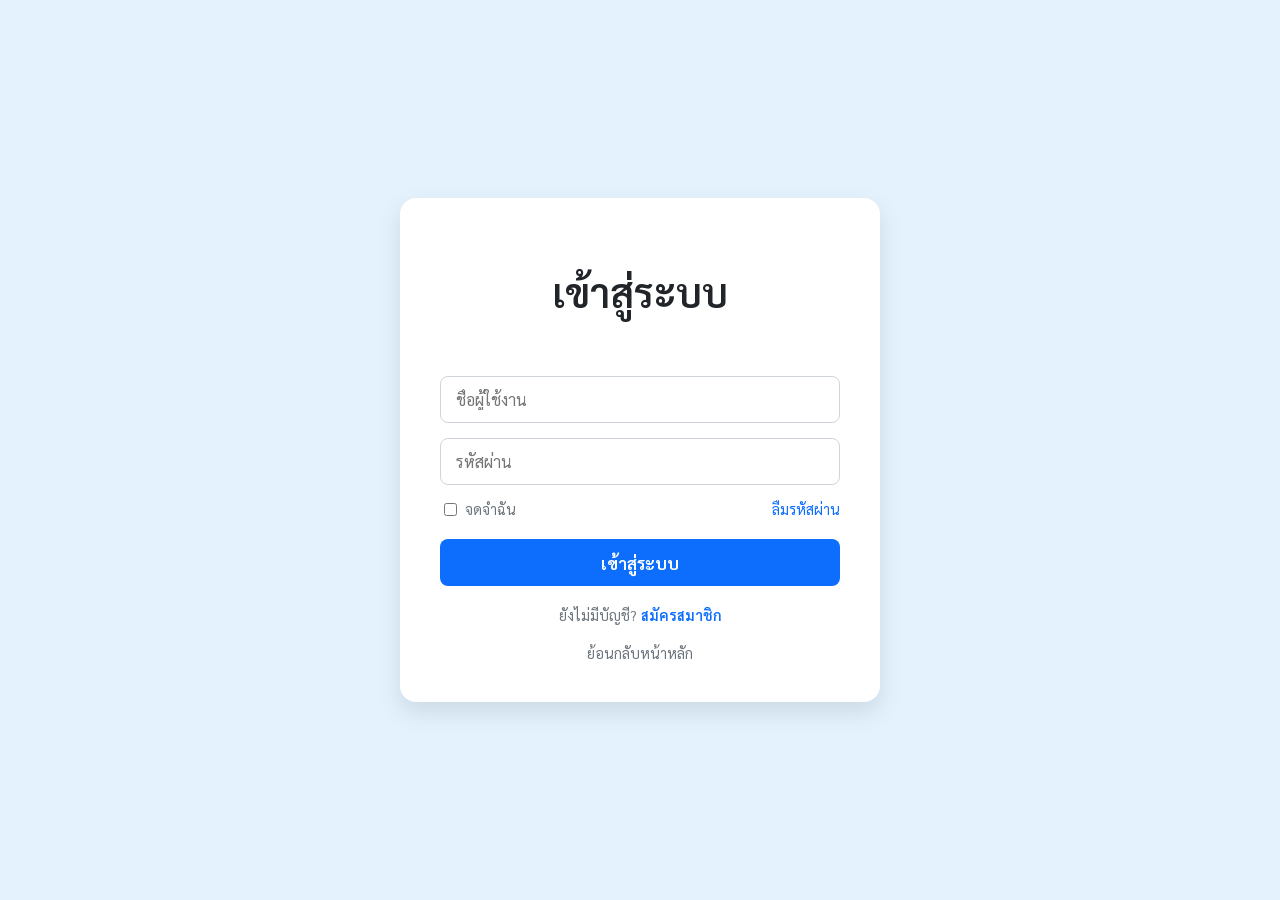
<file: admin_kpi.html>
<!DOCTYPE html>
<html lang="th">
<head>
<meta charset="UTF-8">
<meta name="viewport" content="width=device-width,initial-scale=1">
<title>จัดการตัวชี้วัด KPI - Admin</title>
<link href="https://fonts.googleapis.com/css2?family=Sarabun:wght@300;400;500;600;700&display=swap" rel="stylesheet">
<link rel="stylesheet" href="https://cdnjs.cloudflare.com/ajax/libs/font-awesome/6.1.1/css/all.min.css">
<script src="javascripts/config.js"></script>
<style>
*,*::before,*::after{box-sizing:border-box;margin:0;padding:0}
:root{
  --bg:#f0f4ff;--surface:#fff;--surface2:#f7f9ff;--border:#dde3f5;
  --primary:#3b5bdb;--primary-light:#e8edff;--primary-dark:#2f4ac7;
  --success:#087f5b;--success-bg:#e6fcf5;--danger:#c92a2a;--danger-bg:#fff5f5;
  --warning:#e67700;--warning-bg:#fff9db;
  --text:#1a1d2e;--text2:#5c6185;--text3:#9ba3c0;
  --radius:10px;--radius-lg:16px;
  --shadow:0 1px 3px rgba(59,91,219,.08),0 4px 12px rgba(59,91,219,.06);
}
body{font-family:'Sarabun',sans-serif;background:var(--bg);color:var(--text);min-height:100vh;font-size:15px}

.header{background:var(--primary);padding:1rem 2rem;display:flex;align-items:center;gap:1rem;box-shadow:0 2px 12px rgba(59,91,219,.3);position:sticky;top:0;z-index:100}
.header h1{font-size:1.15rem;font-weight:700;color:#fff}
.header a{margin-left:auto;color:rgba(255,255,255,.8);font-size:13px;text-decoration:none}
.header a:hover{color:#fff}

.container{max-width:1150px;margin:0 auto;padding:2rem 1.5rem}

/* Alert */
.alert{padding:.85rem 1.2rem;border-radius:var(--radius);margin-bottom:1.5rem;font-weight:500;font-size:14px;display:flex;align-items:center;gap:10px;border:1px solid;display:none}
.alert.show{display:flex}
.alert-success{background:var(--success-bg);border-color:#8ce99a;color:var(--success)}
.alert-error{background:var(--danger-bg);border-color:#ffa8a8;color:var(--danger)}

/* Stats */
.stats{display:grid;grid-template-columns:repeat(4,1fr);gap:1rem;margin-bottom:1.5rem}
.stat{background:var(--surface);border:1px solid var(--border);border-radius:var(--radius-lg);padding:1rem 1.2rem;box-shadow:var(--shadow)}
.stat-num{font-size:1.8rem;font-weight:700;color:var(--primary);line-height:1}
.stat-label{font-size:12px;color:var(--text2);margin-top:4px}

/* Layout */
.layout{display:grid;grid-template-columns:400px 1fr;gap:1.5rem;align-items:start}
@media(max-width:900px){.layout{grid-template-columns:1fr}}

/* Card */
.card{background:var(--surface);border:1px solid var(--border);border-radius:var(--radius-lg);box-shadow:var(--shadow);overflow:hidden}
.card-header{padding:1.1rem 1.5rem;border-bottom:1px solid var(--border);background:var(--surface2);display:flex;align-items:center;justify-content:space-between}
.card-title{font-size:.95rem;font-weight:700;color:var(--text)}
.card-body{padding:1.5rem}

/* Form */
.form-group{margin-bottom:1rem}
label{display:block;font-size:13px;font-weight:600;color:var(--text2);margin-bottom:5px}
label span{color:#c92a2a}
input[type=text],input[type=number],select{
  width:100%;background:var(--surface);border:1.5px solid var(--border);border-radius:var(--radius);
  padding:.6rem .9rem;color:var(--text);font-family:'Sarabun',sans-serif;font-size:14px;
  transition:border-color .2s,box-shadow .2s
}
input:focus,select:focus{outline:none;border-color:var(--primary);box-shadow:0 0 0 3px rgba(59,91,219,.1)}
.form-row{display:grid;grid-template-columns:1fr 1fr;gap:1rem}
.hint{font-size:12px;color:var(--text3);margin-top:4px}
.divider{border:none;border-top:1px solid var(--border);margin:1rem 0}
.section-label{font-size:13px;color:var(--text2);font-weight:600;margin-bottom:.75rem}

/* Freq buttons */
.freq-options{display:grid;grid-template-columns:repeat(3,1fr);gap:8px}
.freq-btn{padding:.5rem;border:1.5px solid var(--border);border-radius:8px;background:var(--surface);color:var(--text2);font-family:'Sarabun',sans-serif;font-size:13px;font-weight:500;cursor:pointer;transition:all .2s;text-align:center}
.freq-btn.active{border-color:var(--primary);background:var(--primary-light);color:var(--primary)}
.freq-btn:hover:not(.active){border-color:var(--primary)}

/* Buttons */
.btn{display:inline-flex;align-items:center;gap:6px;padding:.6rem 1.2rem;border:none;border-radius:var(--radius);font-family:'Sarabun',sans-serif;font-size:14px;font-weight:600;cursor:pointer;transition:all .2s;white-space:nowrap}
.btn-primary{background:var(--primary);color:#fff}.btn-primary:hover{background:var(--primary-dark)}
.btn-outline{background:transparent;color:var(--text2);border:1.5px solid var(--border)}.btn-outline:hover{border-color:var(--primary);color:var(--primary)}
.btn-danger{background:var(--danger);color:#fff;padding:.4rem .8rem;font-size:12px}.btn-danger:hover{filter:brightness(1.1)}
.btn-edit{background:var(--warning-bg);color:var(--warning);border:1px solid #ffe066;padding:.4rem .8rem;font-size:12px}.btn-edit:hover{background:#ffe066}
.btn-full{width:100%;justify-content:center}

/* Edit banner */
.edit-banner{background:var(--warning-bg);border:1.5px solid #ffe066;border-radius:var(--radius);padding:.75rem 1rem;margin-bottom:1rem;font-size:13px;color:var(--warning);display:none;align-items:center;gap:8px}
.edit-banner.show{display:flex}

/* Table */
.table-wrap{overflow-x:auto;max-height:580px;overflow-y:auto}
table{width:100%;border-collapse:collapse;font-size:14px}
th{background:var(--surface2);color:var(--text2);font-weight:600;font-size:12px;text-transform:uppercase;letter-spacing:.5px;padding:.85rem 1rem;text-align:left;border-bottom:2px solid var(--border);position:sticky;top:0;white-space:nowrap}
td{padding:.75rem 1rem;border-bottom:1px solid var(--border);color:var(--text);vertical-align:middle}
tr:last-child td{border-bottom:none}
tr:hover td{background:#f5f8ff}
.actions{display:flex;gap:6px}

/* Badge */
.badge{display:inline-flex;align-items:center;padding:3px 10px;border-radius:20px;font-size:12px;font-weight:600}
.badge-blue{background:#e8edff;color:#3b5bdb}
.badge-green{background:#e6fcf5;color:#087f5b}
.badge-orange{background:#fff4e6;color:#e67700}

/* Empty / Loading */
.empty{text-align:center;padding:3rem;color:var(--text3)}
.spinner{width:32px;height:32px;border:3px solid var(--border);border-top-color:var(--primary);border-radius:50%;animation:spin .7s linear infinite;margin:0 auto 1rem}
@keyframes spin{to{transform:rotate(360deg)}}

/* Search */
#searchInput{width:100%;padding:.6rem 1rem;border:1.5px solid var(--border);border-radius:var(--radius);font-family:'Sarabun',sans-serif;font-size:14px;background:var(--surface);color:var(--text)}
#searchInput:focus{outline:none;border-color:var(--primary)}
</style>
</head>
<body>

<div class="header">
  <i class="fas fa-chart-line" style="color:#fff;font-size:1.2rem"></i>
  <h1>จัดการตัวชี้วัด KPI</h1>
  <a href="home.html"><i class="fas fa-arrow-left"></i> กลับหน้าหลัก</a>
</div>

<div class="container">

  <div id="alert" class="alert"></div>

  <!-- Stats -->
  <div class="stats">
    <div class="stat"><div class="stat-num" id="stat-total">-</div><div class="stat-label">ทั้งหมด</div></div>
    <div class="stat"><div class="stat-num" id="stat-monthly">-</div><div class="stat-label">รายเดือน</div></div>
    <div class="stat"><div class="stat-num" id="stat-quarter">-</div><div class="stat-label">รายไตรมาส</div></div>
    <div class="stat"><div class="stat-num" id="stat-yearly">-</div><div class="stat-label">รายปี</div></div>
  </div>

  <div class="layout">

    <!-- ===== FORM ===== -->
    <div class="card">
      <div class="card-header">
        <span class="card-title" id="form-title"><i class="fas fa-plus"></i> เพิ่มตัวชี้วัดใหม่</span>
        <button class="btn btn-outline" style="font-size:12px;padding:.35rem .8rem" onclick="resetForm()">รีเซ็ต</button>
      </div>
      <div class="card-body">
        <div class="edit-banner" id="editBanner">
          <i class="fas fa-exclamation-triangle"></i>
          กำลังแก้ไข: <strong id="editName"></strong>
        </div>

        <input type="hidden" id="kpi_id" value="">

        <div class="form-group">
          <label>ชื่อตัวชี้วัด <span>*</span></label>
          <input type="text" id="kpi_name" placeholder="เช่น อัตราการติดเชื้อในโรงพยาบาล">
        </div>

        <hr class="divider">
        <p class="section-label"><i class="fas fa-calculator"></i> สูตรคำนวณ</p>

        <div class="form-group">
          <label>ตัวตั้ง (Dividend)</label>
          <input type="text" id="kpi_dividend" placeholder="เช่น จำนวนผู้ป่วยติดเชื้อ">
          <p class="hint">ชื่อของตัวตั้งในสูตรคำนวณ</p>
        </div>
        <div class="form-group">
          <label>ตัวหาร (Divisor)</label>
          <input type="text" id="kpi_divisor" placeholder="เช่น จำนวนผู้ป่วยทั้งหมด">
          <p class="hint">ชื่อของตัวหารในสูตรคำนวณ</p>
        </div>

        <hr class="divider">
        <p class="section-label"><i class="fas fa-bullseye"></i> เป้าหมาย</p>

        <div class="form-row">
          <div class="form-group">
            <label>เงื่อนไข <span>*</span></label>
            <select id="kpi_decition">
              <option value="<">น้อยกว่า (&lt;)</option>
              <option value="<=">น้อยกว่าหรือเท่ากับ (≤)</option>
              <option value=">">มากกว่า (&gt;)</option>
              <option value=">=">มากกว่าหรือเท่ากับ (≥)</option>
              <option value="=">เท่ากับ (=)</option>
            </select>
          </div>
          <div class="form-group">
            <label>ค่าเป้าหมาย <span>*</span></label>
            <input type="number" id="kpi_target_value" step="0.01" placeholder="เช่น 5.00">
          </div>
        </div>

        <hr class="divider">
        <p class="section-label"><i class="fas fa-calendar"></i> ความถี่การวัด</p>

        <div class="freq-options" id="freqOptions">
          <button class="freq-btn active" onclick="setFreq('รายเดือน',this)">📅 รายเดือน</button>
          <button class="freq-btn" onclick="setFreq('รายไตรมาส',this)">📆 รายไตรมาส</button>
          <button class="freq-btn" onclick="setFreq('รายปี',this)">🗓️ รายปี</button>
        </div>
        <input type="hidden" id="kpi_frequency" value="รายเดือน">

        <div style="margin-top:1.5rem">
          <button class="btn btn-primary btn-full" onclick="saveKpi()">
            <i class="fas fa-save"></i> <span id="saveBtn-text">เพิ่มตัวชี้วัด</span>
          </button>
        </div>
      </div>
    </div>

    <!-- ===== TABLE ===== -->
    <div class="card">
      <div class="card-header">
        <span class="card-title"><i class="fas fa-list"></i> รายการตัวชี้วัดทั้งหมด</span>
        <span id="kpi-count" style="font-size:13px;color:var(--text2)">-</span>
      </div>
      <div style="padding:1rem 1.5rem;border-bottom:1px solid var(--border)">
        <input id="searchInput" placeholder="🔍 ค้นหาชื่อตัวชี้วัด..." oninput="filterTable(this.value)">
      </div>
      <div class="table-wrap">
        <table>
          <thead>
            <tr>
              <th>#</th>
              <th>ชื่อตัวชี้วัด</th>
              <th>สูตร</th>
              <th>เป้าหมาย</th>
              <th>ความถี่</th>
              <th>จัดการ</th>
            </tr>
          </thead>
          <tbody id="kpiTableBody">
            <tr><td colspan="6"><div class="empty"><div class="spinner"></div>กำลังโหลด...</div></td></tr>
          </tbody>
        </table>
      </div>
    </div>

  </div>
</div>

<script>
const token = localStorage.getItem('accessToken');
if (!token) window.location.href = 'login.html';

let kpiList = [];
let selectedFreq = 'รายเดือน';

// ===== Alert =====
function showAlert(msg, type='success') {
  const el = document.getElementById('alert');
  el.className = `alert alert-${type} show`;
  el.innerHTML = (type==='success' ? '✅ ' : '❌ ') + msg;
  setTimeout(() => el.classList.remove('show'), 4000);
}

// ===== Frequency =====
function setFreq(val, btn) {
  selectedFreq = val;
  document.getElementById('kpi_frequency').value = val;
  document.querySelectorAll('.freq-btn').forEach(b => b.classList.remove('active'));
  btn.classList.add('active');
}

// ===== Reset Form =====
function resetForm() {
  document.getElementById('kpi_id').value = '';
  document.getElementById('kpi_name').value = '';
  document.getElementById('kpi_dividend').value = '';
  document.getElementById('kpi_divisor').value = '';
  document.getElementById('kpi_decition').value = '<';
  document.getElementById('kpi_target_value').value = '';
  setFreq('รายเดือน', document.querySelectorAll('.freq-btn')[0]);
  document.getElementById('form-title').innerHTML = '<i class="fas fa-plus"></i> เพิ่มตัวชี้วัดใหม่';
  document.getElementById('saveBtn-text').textContent = 'เพิ่มตัวชี้วัด';
  document.getElementById('editBanner').classList.remove('show');
}

// ===== Load KPIs =====
async function loadKpis() {
  try {
    const res = await fetch(`${API_BASE_URL}/kpi/`, {
      headers: { 'Authorization': `Bearer ${token}` }
    });
    if (!res.ok) throw new Error();
    kpiList = await res.json();
    renderTable(kpiList);
    updateStats(kpiList);
  } catch {
    document.getElementById('kpiTableBody').innerHTML = '<tr><td colspan="6"><div class="empty">❌ โหลดข้อมูลไม่ได้</div></td></tr>';
  }
}

// ===== Update Stats =====
function updateStats(list) {
  document.getElementById('stat-total').textContent = list.length;
  document.getElementById('stat-monthly').textContent = list.filter(k=>k.kpi_frequency==='รายเดือน').length;
  document.getElementById('stat-quarter').textContent = list.filter(k=>k.kpi_frequency==='รายไตรมาส').length;
  document.getElementById('stat-yearly').textContent = list.filter(k=>k.kpi_frequency==='รายปี').length;
  document.getElementById('kpi-count').textContent = list.length + ' รายการ';
}

// ===== Render Table =====
function renderTable(list) {
  const tbody = document.getElementById('kpiTableBody');
  if (!list.length) {
    tbody.innerHTML = '<tr><td colspan="6"><div class="empty"><div style="font-size:2rem;margin-bottom:.5rem">📊</div>ยังไม่มีตัวชี้วัด</div></td></tr>';
    return;
  }
  const freqClass = {'รายเดือน':'badge-blue','รายไตรมาส':'badge-orange','รายปี':'badge-green'};
  tbody.innerHTML = list.map((k,i) => `
    <tr>
      <td style="color:var(--text3);font-size:13px">${i+1}</td>
      <td><div style="font-weight:600;font-size:14px">${esc(k.kpi_name)}</div></td>
      <td style="font-size:12px;color:var(--text2)">
        ${k.kpi_dividend||k.kpi_divisor ? `
          <span>${esc(k.kpi_dividend||'-')}</span><br>
          <span style="color:var(--border)">──────</span><br>
          <span>${esc(k.kpi_divisor||'-')}</span>
        ` : '<span style="color:var(--text3)">-</span>'}
      </td>
      <td><span class="badge badge-green">${esc(k.kpi_decition)} ${k.kpi_target_value}</span></td>
      <td><span class="badge ${freqClass[k.kpi_frequency]||'badge-blue'}">${esc(k.kpi_frequency||'-')}</span></td>
      <td>
        <div class="actions">
          <button class="btn btn-edit" onclick="editKpi(${k.id})">✏️ แก้ไข</button>
          <button class="btn btn-danger" onclick="deleteKpi(${k.id},'${esc(k.kpi_name)}')">🗑️ ลบ</button>
        </div>
      </td>
    </tr>
  `).join('');
}

// ===== Filter =====
function filterTable(q) {
  const filtered = kpiList.filter(k => k.kpi_name.toLowerCase().includes(q.toLowerCase()));
  renderTable(filtered);
}

// ===== Edit =====
function editKpi(id) {
  const k = kpiList.find(x => x.id === id);
  if (!k) return;
  document.getElementById('kpi_id').value = k.id;
  document.getElementById('kpi_name').value = k.kpi_name;
  document.getElementById('kpi_dividend').value = k.kpi_dividend || '';
  document.getElementById('kpi_divisor').value = k.kpi_divisor || '';
  document.getElementById('kpi_decition').value = k.kpi_decition;
  document.getElementById('kpi_target_value').value = k.kpi_target_value;
  // set freq
  const freqMap = {'รายเดือน':0,'รายไตรมาส':1,'รายปี':2};
  const btns = document.querySelectorAll('.freq-btn');
  btns.forEach(b => b.classList.remove('active'));
  btns[freqMap[k.kpi_frequency]||0].classList.add('active');
  selectedFreq = k.kpi_frequency || 'รายเดือน';
  document.getElementById('form-title').innerHTML = '<i class="fas fa-edit"></i> แก้ไขตัวชี้วัด';
  document.getElementById('saveBtn-text').textContent = 'บันทึกการแก้ไข';
  document.getElementById('editBanner').classList.add('show');
  document.getElementById('editName').textContent = k.kpi_name;
  document.getElementById('kpi_name').focus();
  window.scrollTo({top:0, behavior:'smooth'});
}

// ===== Save =====
async function saveKpi() {
  const id = document.getElementById('kpi_id').value;
  const name = document.getElementById('kpi_name').value.trim();
  const target = document.getElementById('kpi_target_value').value;

  if (!name) { showAlert('กรุณากรอกชื่อตัวชี้วัด', 'error'); return; }
  if (!target) { showAlert('กรุณากรอกค่าเป้าหมาย', 'error'); return; }

  const payload = {
    kpi_name: name,
    kpi_dividend: document.getElementById('kpi_dividend').value.trim(),
    kpi_divisor: document.getElementById('kpi_divisor').value.trim(),
    kpi_decition: document.getElementById('kpi_decition').value,
    kpi_target_value: parseFloat(target),
    kpi_frequency: selectedFreq
  };

  try {
    const method = id ? 'PUT' : 'POST';
    const url = id ? `${API_BASE_URL}/kpi/${id}` : `${API_BASE_URL}/kpi/`;
    const res = await fetch(url, {
      method,
      headers: { 'Content-Type': 'application/json', 'Authorization': `Bearer ${token}` },
      body: JSON.stringify(payload)
    });
    if (res.ok) {
      showAlert(id ? 'แก้ไขตัวชี้วัดสำเร็จ' : 'เพิ่มตัวชี้วัดสำเร็จ');
      resetForm();
      loadKpis();
    } else {
      const err = await res.json();
      showAlert(err.detail || 'เกิดข้อผิดพลาด', 'error');
    }
  } catch {
    showAlert('ไม่สามารถเชื่อมต่อ Server ได้', 'error');
  }
}

// ===== Delete =====
async function deleteKpi(id, name) {
  if (!confirm(`ลบตัวชี้วัด "${name}" ?\nจะลบการกำหนดทั้งหมดที่เกี่ยวข้องด้วย`)) return;
  try {
    const res = await fetch(`${API_BASE_URL}/kpi/${id}`, {
      method: 'DELETE',
      headers: { 'Authorization': `Bearer ${token}` }
    });
    if (res.ok) {
      showAlert('ลบตัวชี้วัดสำเร็จ');
      loadKpis();
    } else {
      showAlert('ลบไม่สำเร็จ', 'error');
    }
  } catch {
    showAlert('ไม่สามารถเชื่อมต่อ Server ได้', 'error');
  }
}

function esc(str) {
  if (!str) return '';
  return String(str).replace(/&/g,'&amp;').replace(/</g,'&lt;').replace(/>/g,'&gt;').replace(/"/g,'&quot;');
}

// Init
loadKpis();
</script>
</body>
</html>
</file>
<file: style.css>
/* --- Google Fonts (Import once at the top) --- */
@import url('https://fonts.googleapis.com/css2?family=Sarabun:wght@400;700&display=swap');

/*
========================================
 GENERAL & LANDING PAGE STYLES
========================================
*/
body {
    margin: 0;
    font-family: 'Sarabun', sans-serif;
    background-color: #E3F2FD;
}

body.landing-page {
    display: flex;
    justify-content: center;
    align-items: center;
    height: 100vh;
    overflow: hidden;
}

.landing-page .container {
    display: flex;
    align-items: center;
    justify-content: center;
    gap: 40px;
    padding: 20px;
    max-width: 1200px;
}

.landing-page .illustration-container {
    flex: 1;
}

.landing-page .illustration-img {
    max-width: 100%;
    height: auto;
}

.landing-page .login-container {
    flex: 1;
    display: flex;
    flex-direction: column;
    align-items: center;
    text-align: center;
}

.landing-page h1 {
    font-size: 3.5rem;
    font-weight: 700;
    color: #0D47A1;
    margin: 0;
}

.landing-page h2 {
    font-size: 3rem;
    font-weight: 700;
    color: #0D47A1;
    margin: 0 0 10px 0;
}

.landing-page p {
    font-size: 1.2rem;
    color: #1565C0;
    margin-bottom: 30px;
}

.landing-page .login-button {
    background-color: #1A237E;
    color: white;
    text-decoration: none;
    font-size: 1.5rem;
    font-weight: bold;
    padding: 15px 80px;
    border-radius: 8px;
    background-color: 0.3s ease;
}

.landing-page .login-button:hover {
    background-color: #283593;
}

/*
========================================
 STYLES FOR LOGIN PAGE
========================================
*/
body.login-page {
    display: flex;
    justify-content: center;
    align-items: center;
    min-height: 100vh;
    padding: 20px;
    box-sizing: border-box;
}

.login-page .login-container {
    background-color: white;
    padding: 40px;
    border-radius: 16px;
    box-shadow: 0 10px 25px rgba(0, 0, 0, 0.1);
    max-width: 400px;
    width: 100%;
    text-align: center;
}

.login-page h1 {
    font-size: 2.5rem;
    font-weight: 600;
    margin-bottom: 20px;
    color: #212529;
}

.login-page .form-group {
    margin-bottom: 15px;
    text-align: left;
}

.login-page input,
.login-page select {
    width: 100%;
    padding: 12px 15px;
    border: 1px solid #ced4da;
    border-radius: 8px;
    font-size: 1rem;
    box-sizing: border-box;
    font-family: 'Sarabun', sans-serif;
}

.login-page input:focus,
.login-page select:focus {
    outline: none;
    border-color: #0d6efd;
    box-shadow: 0 0 0 2px rgba(13, 110, 253, 0.25);
}

.login-page .form-options {
    display: flex;
    justify-content: space-between;
    align-items: center;
    margin-bottom: 20px;
    font-size: 0.9rem;
    color: #6c757d;
}

.login-page .form-options label {
    display: flex;
    align-items: center;
    gap: 5px;
    cursor: pointer;
    white-space: nowrap;
    /* Prevents text from wrapping */
}

.login-page .form-options a {
    color: #0d6efd;
    text-decoration: none;
}

.login-page .signup-link {
    margin-top: 20px;
    color: #6c757d;
    font-size: 0.9rem;
}

.login-page .signup-link a {
    color: #0d6efd;
    text-decoration: none;
    font-weight: 600;
}

.login-page .back-link {
    display: block;
    text-align: center;
    margin-top: 20px;
    color: #6c757d;
    text-decoration: none;
    font-size: 0.9rem;
}

.login-page .back-link:hover {
    text-decoration: underline;
}

/*
========================================
 STYLES FOR MODAL
========================================
*/
.modal {
    display: none;
    position: fixed;
    z-index: 1000;
    left: 0;
    top: 0;
    width: 100%;
    height: 100%;
    overflow: auto;
    background-color: rgba(0, 0, 0, 0.5);
    padding-top: 60px;
}

.modal-content {
    background-color: #fefefe;
    margin: 5% auto;
    padding: 30px;
    border: 1px solid #888;
    width: 90%;
    max-width: 500px;
    border-radius: 16px;
    position: relative;
    box-shadow: 0 5px 15px rgba(0, 0, 0, 0.3);
}

.close-button {
    color: #aaa;
    position: absolute;
    top: 15px;
    right: 25px;
    font-size: 28px;
    font-weight: bold;
}

.close-button:hover,
.close-button:focus {
    color: black;
    text-decoration: none;
    cursor: pointer;
}

.modal-content h2 {
    text-align: center;
    margin-top: 0;
}

/*
========================================
 STYLES FOR MESSAGES
========================================
*/
.message-area {
    min-height: 24px;
    margin-bottom: 15px;
    font-size: 0.9rem;
    font-weight: bold;
}

.message-area .success {
    color: #155724;
    background-color: #d4edda;
    border-color: #c3e6cb;
    padding: 10px;
    border-radius: 8px;
}

.message-area .error {
    color: #721c24;
    background-color: #f8d7da;
    border-color: #f5c6cb;
    padding: 10px;
    border-radius: 8px;
}

/*
========================================
 STYLES FOR STATUS MODAL
========================================
*/
.status-modal {
    display: none;
    position: fixed;
    z-index: 2000;
    left: 0;
    top: 0;
    width: 100%;
    height: 100%;
    background-color: rgba(0, 0, 0, 0.6);
    justify-content: center;
    align-items: center;
}

.status-modal-content {
    background-color: white;
    padding: 40px;
    border-radius: 16px;
    text-align: center;
    width: 90%;
    max-width: 350px;
    box-shadow: 0 5px 20px rgba(0, 0, 0, 0.25);
    position: relative;
}

.close-status-button {
    color: #aaa;
    position: absolute;
    top: 15px;
    right: 20px;
    font-size: 32px;
    font-weight: bold;
    line-height: 1;
}

.close-status-button:hover,
.close-status-button:focus {
    color: black;
    text-decoration: none;
    cursor: pointer;
}

#statusIcon {
    font-size: 4rem;
    margin-bottom: 20px;
}

.spinner {
    border: 8px solid #f3f3f3;
    border-top: 8px solid #3498db;
    border-radius: 50%;
    width: 60px;
    height: 60px;
    animation: spin 1s linear infinite;
    margin: 0 auto;
}

@keyframes spin {
    0% {
        transform: rotate(0deg);
    }

    100% {
        transform: rotate(360deg);
    }
}

.success-icon {
    color: #28a745;
}

.error-icon {
    color: #dc3545;
}

.status-modal-content h3 {
    margin-top: 0;
    margin-bottom: 10px;
    font-size: 1.5rem;
}

.status-modal-content p {
    margin-top: 0;
    margin-bottom: 20px;
    color: #6c757d;
}

/*
========================================
 STYLES FOR BUTTONS
========================================
*/
.btn {
    display: inline-flex;
    align-items: center;
    justify-content: center;
    gap: 8px;
    padding: 8px 15px;
    font-size: 0.9rem;
    font-weight: 600;
    border-radius: 8px;
    cursor: pointer;
    transition: all 0.2s ease;
    font-family: 'Sarabun', sans-serif;
    text-decoration: none;
    border: 1px solid transparent;
}

.btn-primary {
    background-color: #f8f9fa;
    border-color: #0d6efd;
    color: #0d6efd;
}

.btn-primary:hover {
    background-color: #0d6efd;
    border-color: #0d6efd;
    color: white;
}

.btn-danger-outline {
    background-color: #f8f9fa;
    border-color: #dee2e6;
    color: #dc3545;
}

.btn-danger-outline:hover {
    background-color: #dc3545;
    border-color: #dc3545;
    color: white;
}

.login-btn {
    width: 100%;
    padding: 12px;
    background-color: #0d6efd;
    color: white;
    border: none;
    border-radius: 8px;
    font-size: 1.1rem;
    font-weight: 600;
    cursor: pointer;
    transition: background-color 0.2s ease;
    font-family: 'Sarabun', sans-serif;
}

.login-btn:hover {
    background-color: #0b5ed7;
}

.form-actions {
    text-align: center;
    margin-top: 20px;
}

/*
========================================
 STYLES FOR HOME PAGE
========================================
*/
body.home-page {
    display: flex;
    flex-direction: column;
    height: 100vh;
}

.home-header {
    display: flex;
    justify-content: space-between;
    align-items: center;
    padding: 15px 40px;
    background-color: #ffffff;
    box-shadow: 0 2px 4px rgba(0, 0, 0, 0.1);
    color: #0D47A1;
}

.header-title h1 {
    margin: 0;
    font-size: 2rem;
}

.top-nav {
    display: flex;
    align-items: center;
    gap: 20px;
}

.user-info-display {
    display: flex;
    align-items: center;
    gap: 10px;
    font-size: 1rem;
    font-weight: 600;
}

.home-main-content {
    flex-grow: 1;
    display: flex;
    justify-content: center;
    align-items: center;
    padding: 40px;
}

.menu-grid {
    display: grid;
    grid-template-columns: repeat(3, 1fr);
    gap: 50px;
    max-width: 1000px;
    width: 100%;
}

.menu-card {
    background-color: #ffffff;
    border-radius: 16px;
    padding: 40px 20px;
    text-align: center;
    text-decoration: none;
    color: #0D47A1;
    box-shadow: 0 4px 15px rgba(0, 0, 0, 0.08);
    transition: transform 0.3s ease, box-shadow 0.3s ease;
}

.menu-card:hover {
    transform: translateY(-10px);
    box-shadow: 0 12px 25px rgba(0, 0, 0, 0.12);
}

.menu-icon-container {
    margin-bottom: 20px;
}

.menu-icon {
    font-size: 4rem;
    color: #1976D2;
}

.menu-card h2 {
    margin: 0;
    font-size: 1.5rem;
}

/*
========================================
 STYLES FOR RECORD PAGE
========================================
*/
body.record-page {
    display: flex;
    flex-direction: column;
    height: 100vh;
}

.record-main-content {
    flex-grow: 1;
    display: flex;
    justify-content: center;
    align-items: flex-start;
    padding: 40px;
    overflow-y: auto;
}

.record-container {
    background-color: #ffffff;
    border-radius: 16px;
    padding: 30px 40px;
    width: 100%;
    max-width: 800px;
    box-shadow: 0 4px 15px rgba(0, 0, 0, 0.08);
}

.record-container h2 {
    text-align: center;
    font-size: 2rem;
    color: #0D47A1;
    margin-top: 0;
    margin-bottom: 30px;
    display: flex;
    align-items: center;
    justify-content: center;
    gap: 15px;
}

.form-grid {
    display: grid;
    grid-template-columns: 1fr 1fr;
    gap: 20px;
    margin-bottom: 30px;
}

.record-container .form-group {
    margin-bottom: 0;
}

.record-container .form-group label {
    display: block;
    margin-bottom: 8px;
    font-weight: 600;
    color: #495057;
}

.header-link {
    text-decoration: none;
    color: inherit;
}

.hidden-select {
    display: none;
}

.kpi-detail-box {
    background-color: #0D47A1;
    color: #ffffff;
    border-radius: 12px;
    padding: 20px 25px;
    margin-bottom: 30px;
}

.detail-header {
    display: flex;
    justify-content: space-between;
    align-items: center;
    padding-bottom: 15px;
    margin-bottom: 20px;
    border-bottom: 1px solid rgba(255, 255, 255, 0.3);
}

.detail-header h3 {
    margin: 0;
    font-size: 1.2rem;
    font-weight: 600;
}

.detail-header span {
    font-size: 1.1rem;
    font-weight: 600;
}

.detail-body {
    display: flex;
    flex-direction: column;
    gap: 15px;
}

.detail-row {
    display: grid;
    grid-template-columns: 1fr auto;
    align-items: center;
    gap: 20px;
}

.detail-row label {
    font-size: 1rem;
}

.input-wrapper {
    display: flex;
    justify-content: flex-end;
}

.data-input,
.result-output {
    padding: 10px;
    border: none;
    font-size: 1.1rem;
    font-family: 'Sarabun', sans-serif;
    width: 150px;
    text-align: center;
    color: #495057;
    transition: background-color 0.3s ease, color 0.3s ease;
}

.result-output {
    background-color: #e9ecef;
    font-weight: bold;
}

.result-output.result-success {
    background-color: #28a745;
    color: white;
}

.result-output.result-fail {
    background-color: #dc3545;
    color: white;
}

.result-row {
    margin-top: 10px;
}

/*
========================================
 STYLES FOR RESULTS PAGE
========================================
*/
body.results-page {
    display: flex;
    flex-direction: column;
    height: 100vh;
    background-color: #dbeafe;
}

.results-main-content {
    display: flex;
    flex-direction: column;
    flex-grow: 1;
    padding: 20px 40px;
    overflow: hidden;
    width: 100%;
    box-sizing: border-box;
}

.results-container {
    background-color: transparent;
    padding: 0;
    width: 100%;
    box-shadow: none;
    display: flex;
    flex-direction: column;
    flex-grow: 1;
}

.filter-bar {
    display: flex;
    justify-content: center;
    align-items: center;
    padding-bottom: 20px;
    background-color: #dbeafe;
    flex-shrink: 0;
}

.date-filters {
    display: flex;
    align-items: center;
    gap: 15px;
}

.date-filter-item {
    display: flex;
    align-items: center;
    gap: 8px;
    color: #1e3a8a;
    font-weight: 500;
}

.filter-bar .btn-primary {
    background-color: #22c55e;
    border-color: #22c55e;
    border-radius: 12px;
    padding: 10px 25px;
    height: 42px;
}

.filter-bar .btn-primary:hover {
    background-color: #16a34a;
    border-color: #16a34a;
}

.results-content {
    display: flex;
    flex-direction: column;
    gap: 30px;
    flex-grow: 1;
    overflow-y: auto;
    padding: 10px;
}

.results-content.results-placeholder {
    justify-content: center;
    align-items: center;
}

.kpi-group {
    border: none;
    border-radius: 0;
}

.kpi-group-header {
    display: flex;
    justify-content: space-between;
    align-items: center;
    background-color: transparent;
    padding: 0;
    margin-bottom: 15px;
    font-weight: 600;
    color: #1e3a8a;
}

.kpi-group-header h3 {
    margin: 0;
    font-size: 1.5rem;
}

.kpi-group-header span {
    font-size: 1.25rem;
}

.kpi-results-grid {
    display: grid;
    grid-template-columns: repeat(auto-fill, minmax(130px, 1fr));
    gap: 20px;
    padding: 0;
}

.result-card {
    border-radius: 12px;
    padding: 20px;
    text-align: center;
    color: white;
    font-weight: bold;
    box-shadow: 0 4px 6px rgba(0, 0, 0, 0.1);
}

.result-card-date {
    font-size: 1.1rem;
    margin-bottom: 8px;
}

.result-card-value {
    font-size: 2rem;
}

.result-card-success {
    background-color: #22c55e;
}

/* Green */
.result-card-fail {
    background-color: #ef4444;
}

/* Red */
.result-card-neutral {
    background-color: #6b7280;
}

/*
========================================
 RESPONSIVE DESIGN
========================================
*/
@media (max-width: 768px) {
    .menu-grid {
        grid-template-columns: 1fr;
        gap: 30px;
    }

    .home-header {
        flex-direction: column;
        gap: 15px;
    }

    .logout-btn-nav span {
        display: none;
    }

    .form-grid {
        grid-template-columns: 1fr;
    }

    .detail-header {
        flex-direction: column;
        align-items: flex-start;
        gap: 10px;
    }

    .detail-row {
        grid-template-columns: 1fr;
        text-align: left;
    }

    .input-wrapper {
        justify-content: flex-start;
    }

    .data-input,
    .result-output {
        width: 100%;
    }

    .filter-bar {
        flex-direction: column;
        align-items: stretch;
        gap: 15px;
    }
}
/* NEW: Remove bullet points from password requirements list */
#passwordRequirements ul {
    list-style-type: none !important;
    /* ใช้ !important เพื่อให้แน่ใจว่าถูก override */
    padding-left: 0;
    /* ลบ padding เริ่มต้นของ ul ออก */
}
</file>
